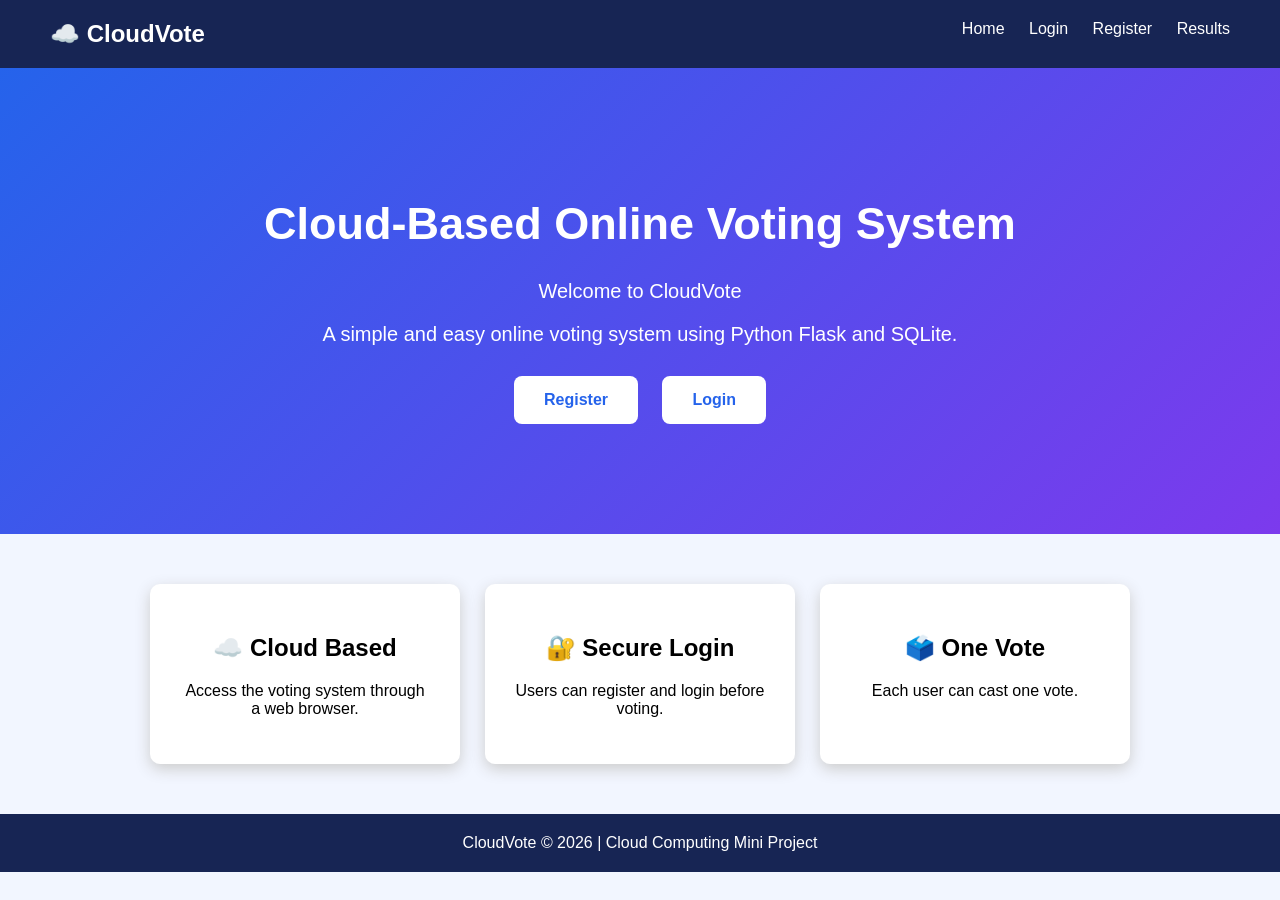
<file: Online voting system 079/templates/index.html>
<!DOCTYPE html>
<html>
<head>
    <title>CloudVote - Online Voting System</title>

    <style>
        body {
            margin: 0;
            font-family: Arial, sans-serif;
            background: #f2f6ff;
        }

        nav {
            background: #172554;
            color: white;
            padding: 20px 50px;
            display: flex;
            justify-content: space-between;
        }

        nav h2 {
            margin: 0;
        }

        nav a {
            color: white;
            text-decoration: none;
            margin-left: 20px;
        }

        .hero {
            text-align: center;
            padding: 100px 20px;
            background: linear-gradient(135deg, #2563eb, #7c3aed);
            color: white;
        }

        .hero h1 {
            font-size: 45px;
        }

        .hero p {
            font-size: 20px;
        }

        .button {
            display: inline-block;
            padding: 15px 30px;
            margin: 10px;
            background: white;
            color: #2563eb;
            text-decoration: none;
            border-radius: 8px;
            font-weight: bold;
        }

        .features {
            display: flex;
            justify-content: center;
            gap: 25px;
            padding: 50px;
        }

        .card {
            background: white;
            width: 250px;
            padding: 30px;
            text-align: center;
            border-radius: 10px;
            box-shadow: 0 5px 15px #ccc;
        }

        footer {
            text-align: center;
            background: #172554;
            color: white;
            padding: 20px;
        }
    </style>
</head>

<body>

    <nav>
        <h2>☁️ CloudVote</h2>

        <div>
            <a href="/">Home</a>
            <a href="/login">Login</a>
            <a href="/register">Register</a>
            <a href="/result">Results</a>
        </div>
    </nav>

    <div class="hero">

        <h1>Cloud-Based Online Voting System</h1>

        <p>
            Welcome to CloudVote
        </p>

        <p>
            A simple and easy online voting system
            using Python Flask and SQLite.
        </p>

        <a class="button" href="/register">
            Register
        </a>

        <a class="button" href="/login">
            Login
        </a>

    </div>

    <div class="features">

        <div class="card">
            <h2>☁️ Cloud Based</h2>
            <p>Access the voting system through a web browser.</p>
        </div>

        <div class="card">
            <h2>🔐 Secure Login</h2>
            <p>Users can register and login before voting.</p>
        </div>

        <div class="card">
            <h2>🗳️ One Vote</h2>
            <p>Each user can cast one vote.</p>
        </div>

    </div>

    <footer>
        CloudVote © 2026 | Cloud Computing Mini Project
    </footer>

</body>
</html>
</file>
